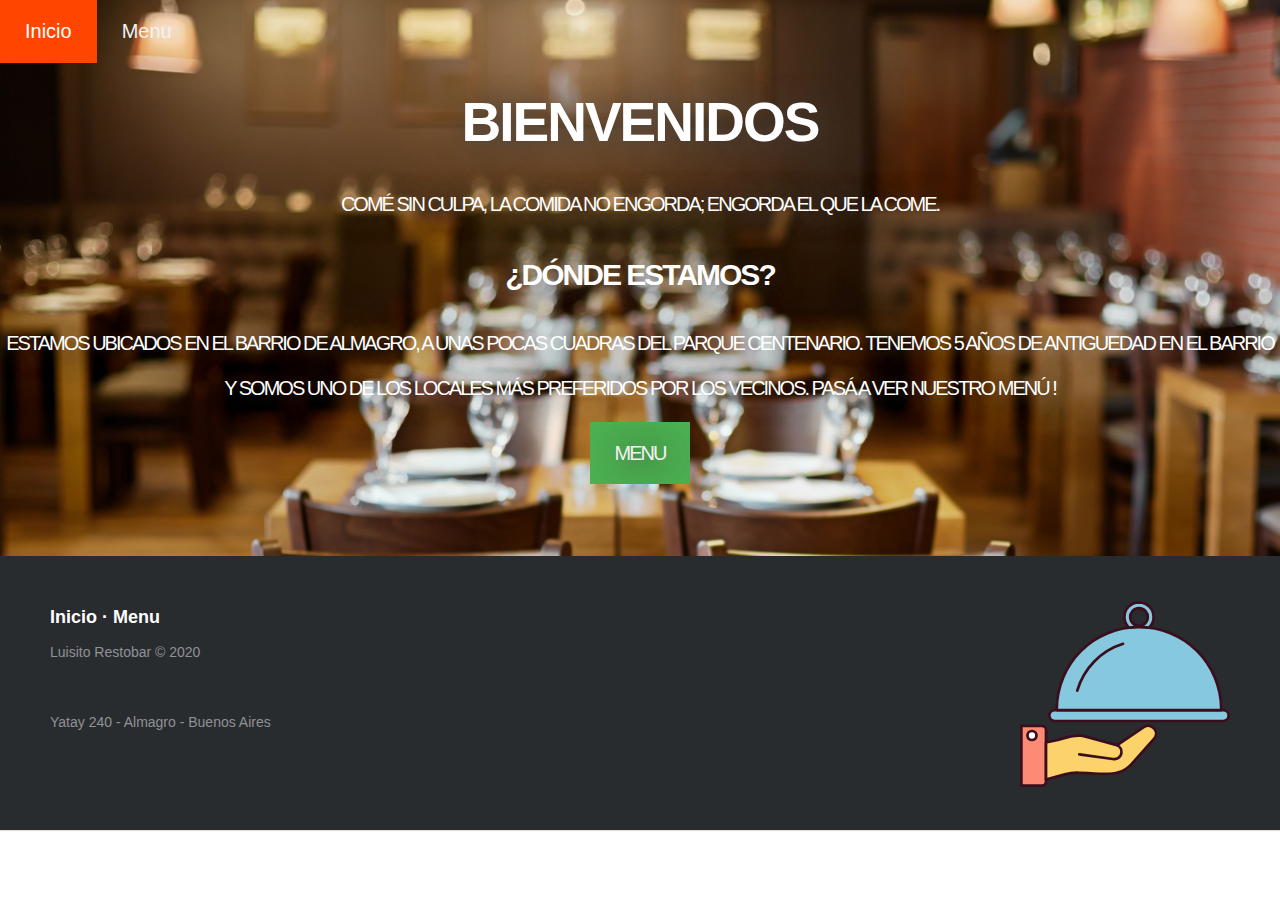
<file: index.html>
<!DOCTYPE html>
<html lang="es">

    <head>
        <meta charset="UTF-8">
        <meta name="viewport" content="width=device-width, initial-scale=1.0">
        <link rel="stylesheet" href="styles.css">
        <title>Luisito Restobar</title>
    </head>

    <body>
        <div id="bodyInicio">
            <header>
                <!--- BARRA DE NAVEGACION -->
                <div class="topnav">
                    <a class="active" href="index.html">Inicio</a>
                    <a href="carta.html">Menu</a>  
                </div>
                <!--- BARRA DE NAVEGACION -->
                <h1 id="titulo"> Bienvenidos </h1>
            </header>
            <div class="cuerpo">
                <p> Comé sin culpa, la comida no engorda; engorda el que la come. </p>

                <h2>¿Dónde estamos?</h2>
                    <p>Estamos ubicados en el barrio de Almagro, a unas pocas cuadras del Parque Centenario.
                        Tenemos 5 años de antiguedad en el barrio y somos uno de los locales más preferidos por los vecinos.
                        Pasá a ver nuestro MENÚ !
                    </p>
                    <a class="active" href="carta.html">Menu</a>
            </div>

            <!---- PIÉ DE PÁGINA  -------------->

            <footer class="footer-distributed">
                <div class="footer-right">
                    
                    <a href="index.html">
                        <img src="img/logo2.svg" alt=" LOGO">
                    </a>
                    
                </div>

                <div class="footer-left">

                    <p class="footer-links">
                      <a href="index.html">Inicio</a>
                      ·
                      <a href="carta.html">Menu</a>
                    </p>
          
                    <p>Luisito Restobar &copy; 2020</p>
                    <br><br><br>
                    <p>Yatay 240 - Almagro - Buenos Aires</p>
                  </div>
            </footer>
        </div>
    </body>
</html>
</file>
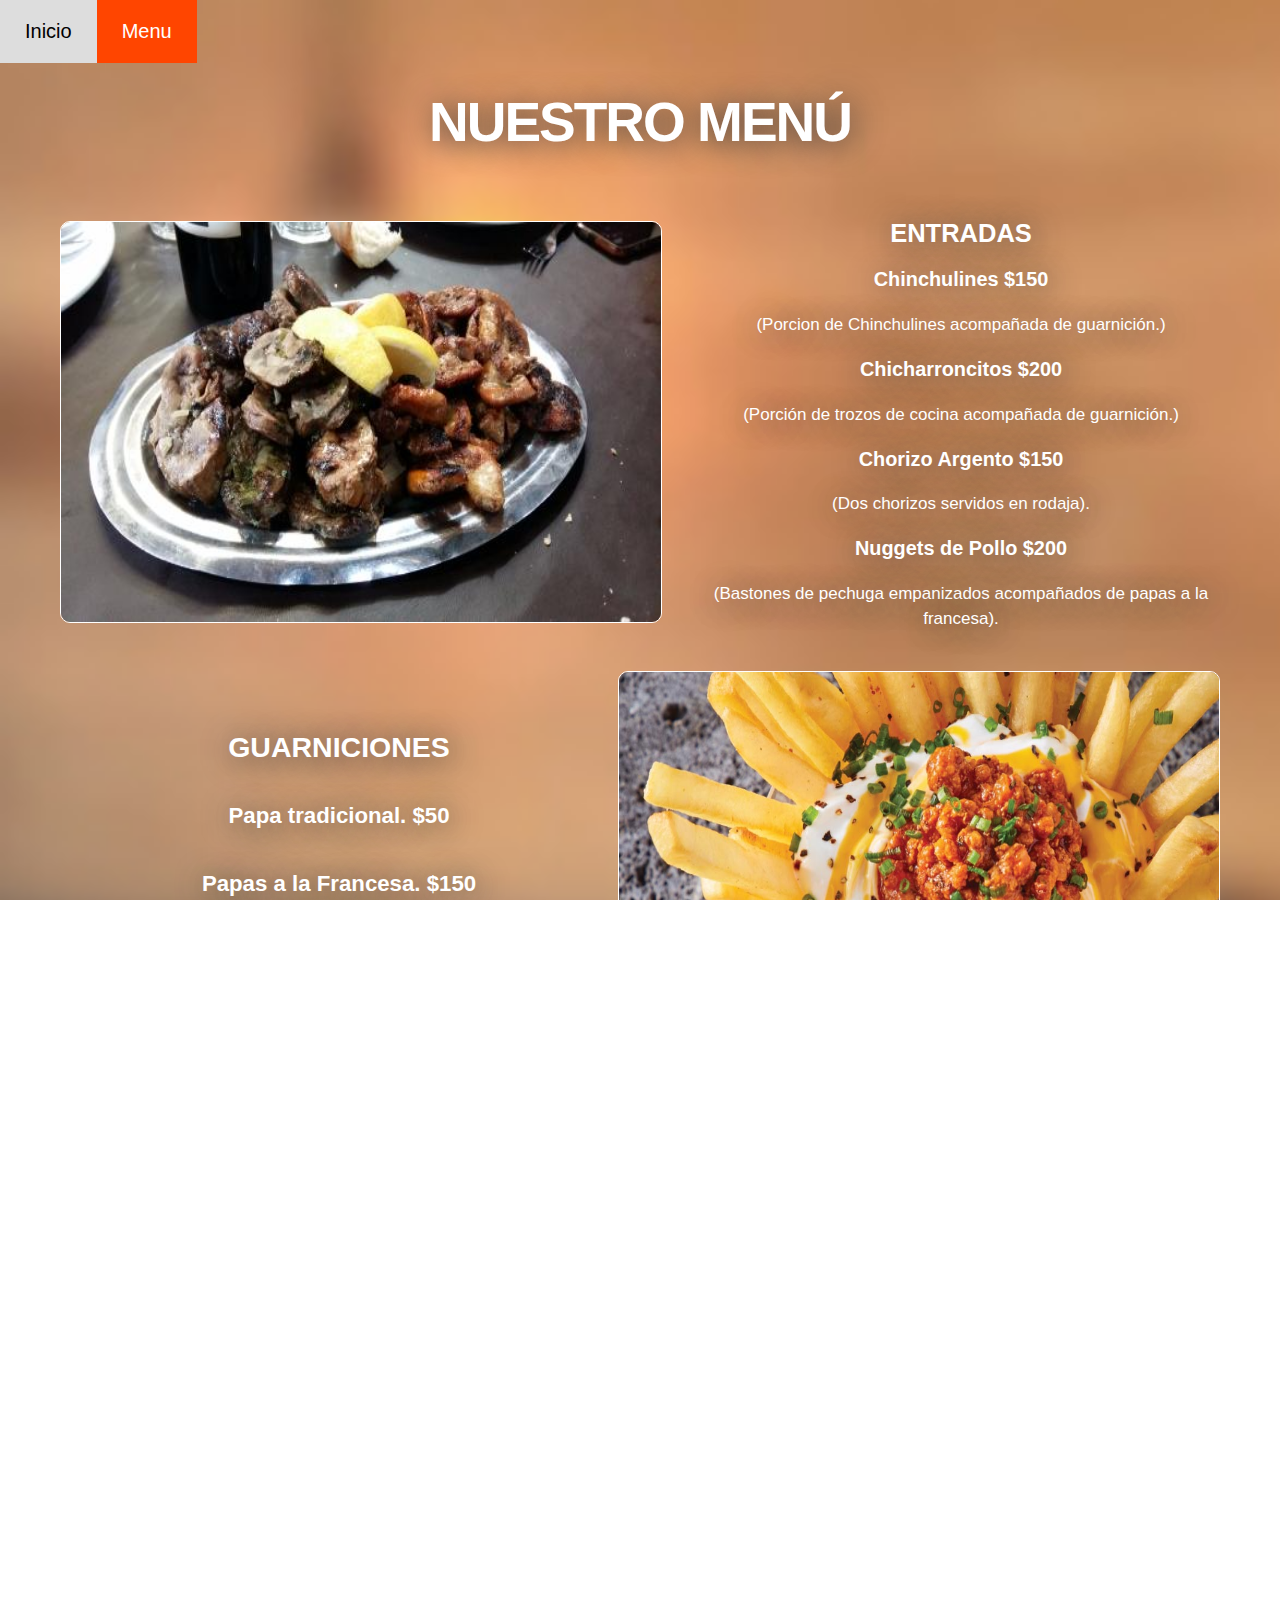
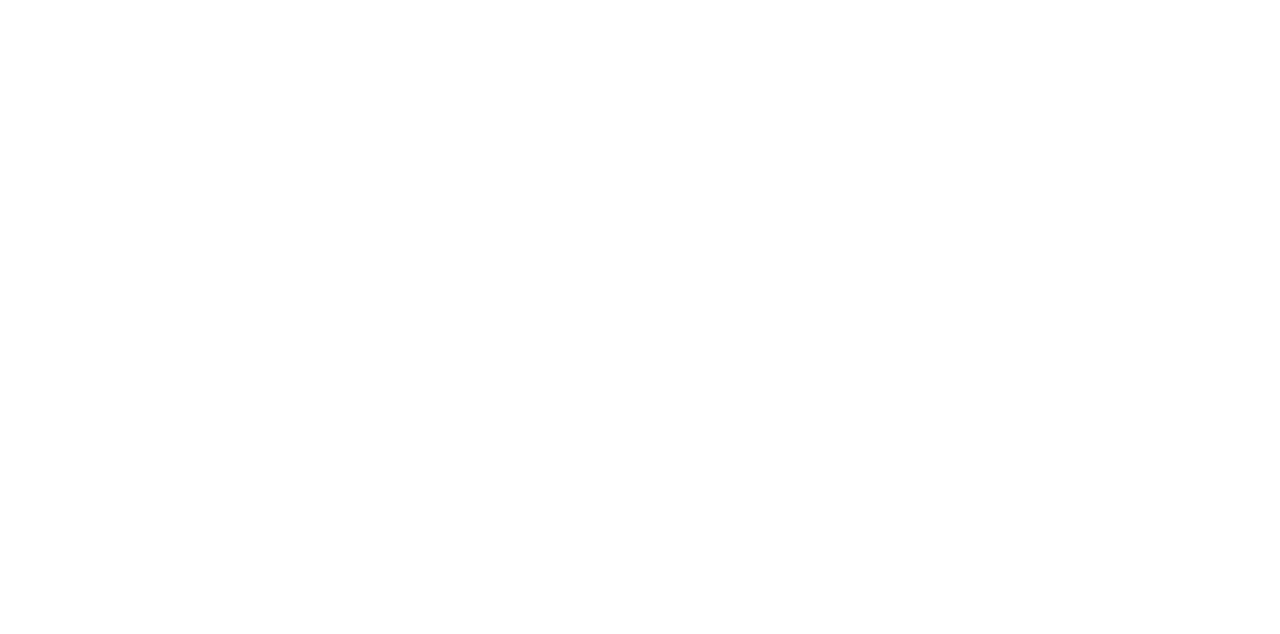
<file: carta.html>
<!DOCTYPE html>
<html lang="es">

    <head>
        <meta charset="UTF-8">
        <meta name="viewport" content="width=device-width, initial-scale=1.0">
        <link rel="stylesheet" href="styles.css">
        <title>Menú - Luisito Restobar</title>
    </head>

    <body>
        <div id="bodyMenu">
            <header>
                <div class="topnav">
                    <a href="index.html">Inicio</a>
                    <a class="active" href="carta.html">Menu</a>  
                </div>
                <h1 id="titulo"> NUESTRO MENÚ</h1>
            </header>


            <br>

                <div class="plato">

                    <div class="platoDER">

                        

                        <img src="img/chinchulines.jpg" alt="img-chinchulines">
                        <div class="plato1">
                            <h2>ENTRADAS</h2>     
                                <h3>Chinchulines $150</h3>
                                    <p>(Porcion de Chinchulines acompañada de guarnición.)</p>
                                <h3>Chicharroncitos $200</h3>
                                    <p>(Porción de trozos de cocina acompañada de guarnición.)</p>
                                <h3>Chorizo Argento $150</h3>
                                    <p>(Dos chorizos servidos en rodaja).</p>
                                <h3>Nuggets de Pollo $200</h3>
                                    <p>(Bastones de pechuga empanizados acompañados de papas a la francesa).</p>
                        </div>
                    </div>
                </div>


                <div class="plato">
                    <div class="platoIZQ">
                        
                            <img src="img/papas-francesa.jpg" alt="img-papas">
                            <div class="plato2">
                            <h2>GUARNICIONES</h2>
                            
                                <h3>Papa tradicional. $50</h3>    
                                <h3>Papas a la Francesa. $150</h3>
                                <h3>Papa con Sour Cream. $150</h3>
                        </div>
                    </div>
                </div>


                <div class="plato">
                    <div class="platoDER">  
                        
                            <img src="img/bebidas.jpg" alt="img-bebidas">
                            <div class="plato2">
                            <h2>BEBIDAS</h2>
                            
                                <h3>Gaseosa linea Coca-Cola. $90</h3>    
                                <h3>Agua con gas. $70</h3>
                                <h3>Agua sin gas. $55</h3>
                                <h3>Cerveza Quilmes. $115</h3>
                        </div>  
                    </div>
                </div>

                <div class="plato">
                    <div class="platoIZQ">
                        
                            <img src="img/flan.jpg" alt="img-flan">
                            <div class="plato2">
                            <h2>POSTRES</h2>
                                <h3>Flan. $120</h3>    
                                <h3>2 bochas de helado. $100</h3>
                                <h3>Porción de torta de chocolate. $95</h3>
                        </div>
                    </div>
                </div>

                <footer class="footer-distributed">
                    <div class="footer-right">
                        
                        <a href="index.html">
                            <img src="img/logo2.svg" alt=" LOGO">
                        </a>
                        
                    </div>

                    <div class="footer-left">
  
                        <p class="footer-links">
                          <a href="index.html">Inicio</a>
                          ·
                          <a href="carta.html">Menu</a>
                          ·
                        </p>
              
                        <p>Luisito Restobar &copy; 2020</p>
                        <br><br><br>
                        <p>Yatay 240 - Almagro - Buenos Aires</p>
                      </div>              
                </footer>
        </div>
    </body>
</html>
</file>
<file: styles.css>
html, body { 
    margin:0;
    padding: 0;
    width:100%;
    height:100%;
    overflow: auto;
}
h1{
    color: #ffffff;
    text-align: center;
    text-transform: uppercase;
    font-family: 'Open Sans', sans-serif;
    font-size: 55px;
    font-weight: bold;
    letter-spacing: -2px;
    line-height: 45px;
    text-shadow: 3px 3px 30px #3a3a3a;
}

/* PÁGINA INICIO */
#bodyInicio{
    background-image: url(img/fondo2.jpg);
    background-repeat: no-repeat;
    background-size: cover;
}
.cuerpo{
    color: #ffffff;
  text-align: center;
  text-transform: uppercase;
  font-family: 'Open Sans', sans-serif;
  font-size: 20px;
  letter-spacing: -2px;
  line-height: 45px;
  text-shadow: 3px 3px 30px #3a3a3a;
}
.cuerpo a.active{
    background-color: #4CAF50;
    color: white;
    color: #f2f2f2;
    text-align: center;
    padding: 20px 25px;
    text-decoration: none;
    font-size: 20px;
}


/* PÁGINA MENÚ */

#bodyMenu{
    background-image: url(img/fondo3.jpg);
    background-repeat: no-repeat;
    background-size: cover;
}
    .plato{
        margin: 40px;
        margin-top: 20px;
    }
        .plato1{
            
            margin-left: 10px;
            color: #ffffff;
            text-align: center;
            font-family: 'Open Sans', sans-serif;
            font-size: 17px;
            line-height: 25px;
            text-shadow: 3px 3px 30px #3a3a3a;
        }
        .plato2 {
            padding: 30px;
            margin-top: 15px;
            margin-left: 10px;
            margin-bottom: 15px;
            color: #ffffff;
            text-align: center;
            font-family: 'Open Sans', sans-serif;
            font-size: 19px;
            line-height: 45px;
            text-shadow: 3px 3px 30px #3a3a3a;
        }

        .platoDER img{
            width: 600px;
            height: 400px;
            margin-left: 20px;
            margin-right: 20px;
            float:left;
            border: 1px solid white;
            border-radius: 10px;
            
        }
        .platoIZQ img{
            width: 600px;
            height: 400px;
            margin-right: 20px;
            margin-left: 20px;
            float:right;
            border: 1px solid white;
            border-radius: 10px;
        }

/* FOOTER */

.footer-distributed{
	background-color: #292c2f;
	box-shadow: 0 1px 1px 0 rgba(0, 0, 0, 0.12);
	box-sizing: border-box;
	text-align: left;
	font: normal 16px sans-serif;
	padding: 45px 50px 100px 50px;
    margin-top: 80px;
}

    .footer-distributed .footer-left p{
        color:  #8f9296;
        font-size: 14px;
        margin: 0;
    }

    /* Footer links */

    .footer-distributed p.footer-links{
        font-size:18px;
        font-weight: bold;
        color:  #ffffff;
        margin: 0 0 10px;
        padding: 0;
    }

    .footer-distributed p.footer-links a{
        display:inline-block;
        line-height: 1.8;
        text-decoration: none;
        color:  inherit;
    }

    .footer-distributed .footer-right{
        float: right;
    }


/* BARRA DE NAVEGACIÓN */

.topnav {
    background-color:transparent;
    overflow: hidden;
    font-family: 'Franklin Gothic Medium', 'Arial Narrow', Arial, sans-serif;
  }

    /* Style the links inside the navigation bar */
    .topnav a {
        float: left;
        color: #f2f2f2;
        text-align: center;
        padding: 20px 25px;
        text-decoration: none;
        font-size: 20px;
    }
        .topnav a:hover {
            background-color: #ddd;
            color: black;
        }
        /* Add a color to the active/current link */
        .topnav a.active {
            background-color:orangered;
            color: white;
        }
</file>
